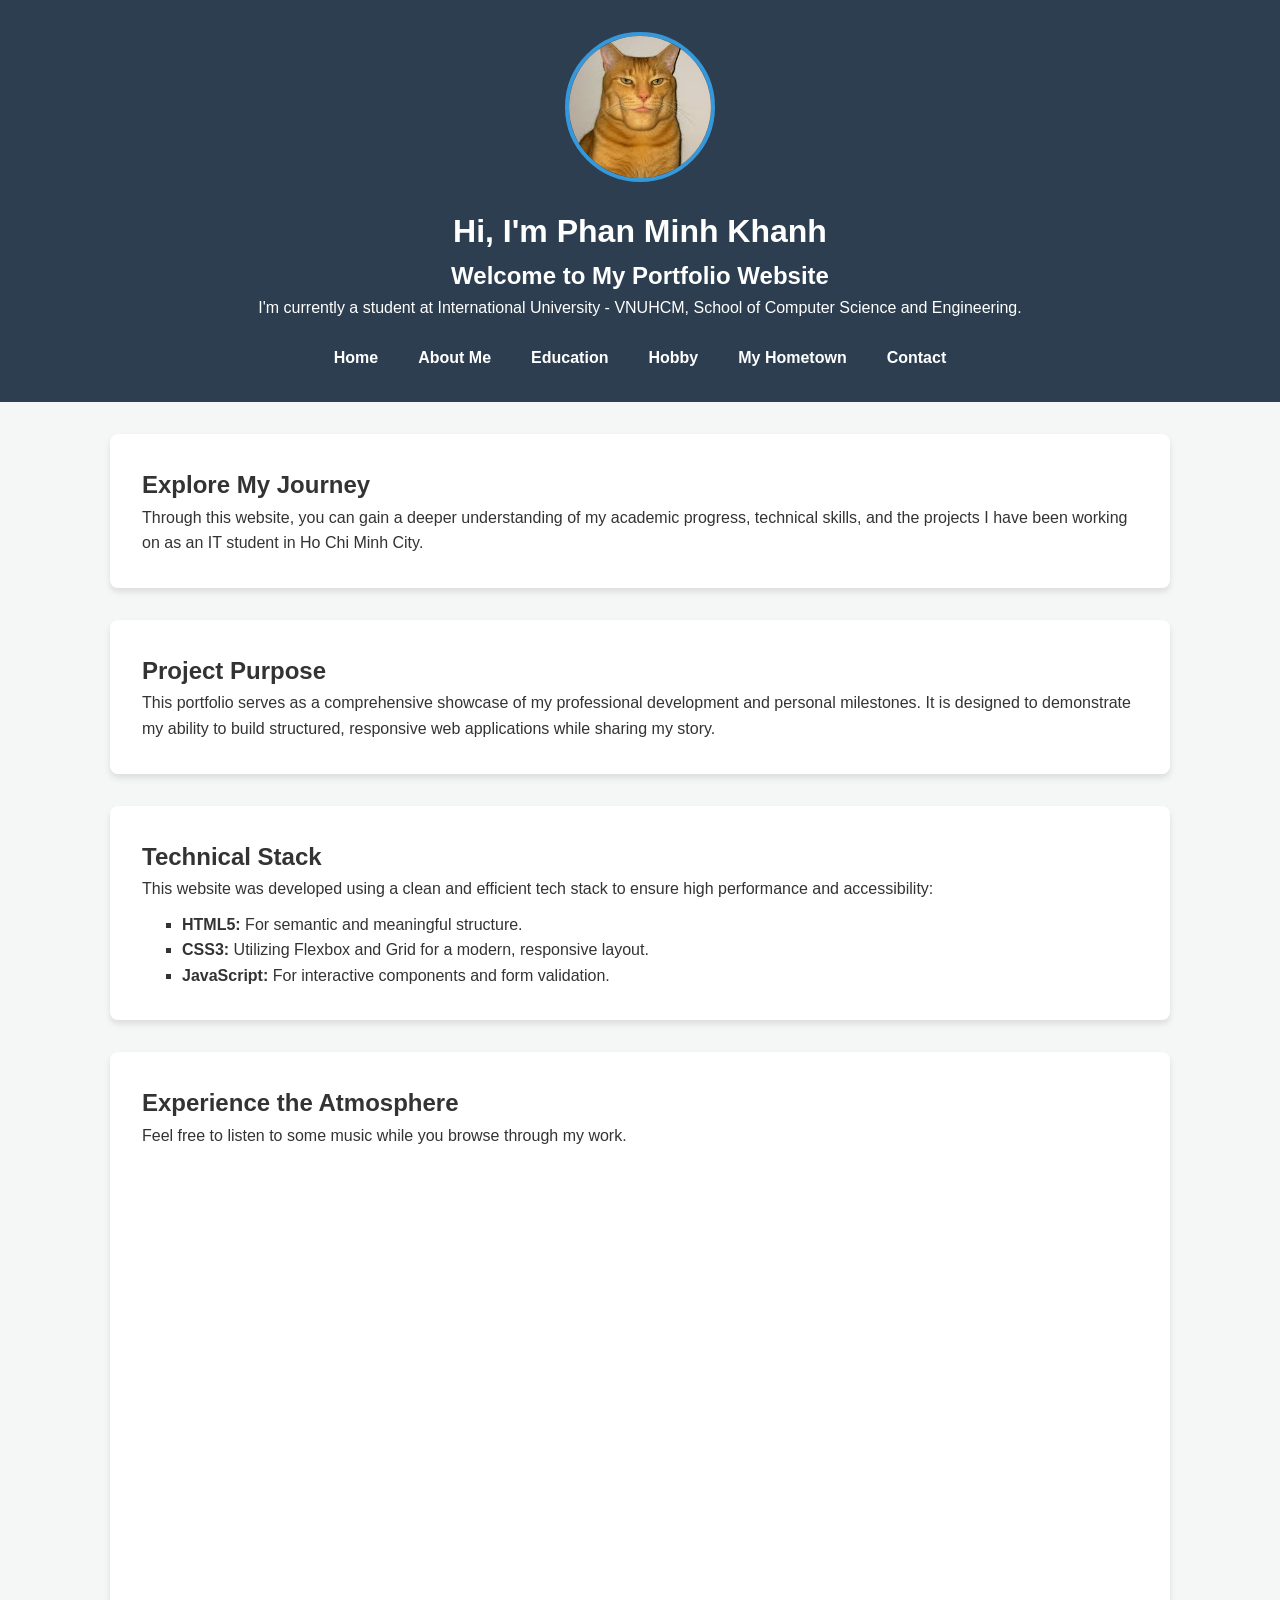
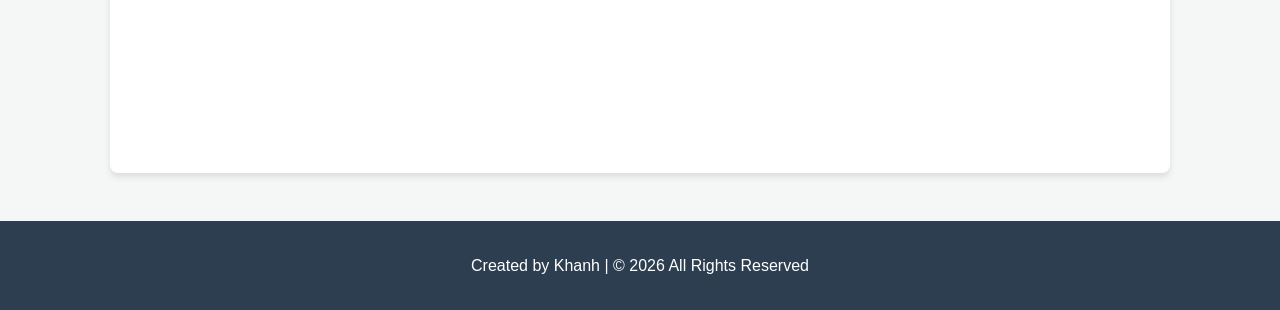
<file: index.html>
<!DOCTYPE html>
<html lang="en">
<head>
    <meta charset="UTF-8">
    <meta name="viewport" content="width=device-width, initial-scale=1.0">
    <meta name="description" content="Welcome to the professional portfolio of Phan Minh Khanh, IT student at International University.">
    <title>Home | Phan Minh Khanh Portfolio</title>
    <link rel="stylesheet" href="assets/css/styles.css">
</head>
<body>
    <div class="page-wrapper">
        <header class="main-header">
            <div class="header-content">
                <img src="assets/img/profile.jpg" alt="Phan Minh Khanh Profile" class="profile-image">
                <h1>Hi, I'm Phan Minh Khanh</h1>
                <h2>Welcome to My Portfolio Website</h2>
                <p>I'm currently a student at International University - VNUHCM, School of Computer Science and Engineering.</p>
            </div>
            <nav class="nav-bar">
                <ul>
                    <li><a href="index.html">Home</a></li>
                    <li><a href="about.html">About Me</a></li>
                    <li><a href="education.html">Education</a></li>
                    <li><a href="hobby.html">Hobby</a></li>
                    <li><a href="hometown.html">My Hometown</a></li>
                    <li><a href="contact.html">Contact</a></li>
                </ul>
            </nav>
        </header>

        <main class="container">
            <section class="card intro-section">
                <h2>Explore My Journey</h2>
                <p>Through this website, you can gain a deeper understanding of my academic progress, technical skills, and the projects I have been working on as an IT student in Ho Chi Minh City.</p>
            </section>

            <section class="card purpose-section">
                <h2>Project Purpose</h2>
                <p>This portfolio serves as a comprehensive showcase of my professional development and personal milestones. It is designed to demonstrate my ability to build structured, responsive web applications while sharing my story.</p>
            </section>

            <section class="card tech-section">
                <h2>Technical Stack</h2>
                <p>This website was developed using a clean and efficient tech stack to ensure high performance and accessibility:</p>
                <ul style="list-style-type: square; padding-left: 40px; margin-top: 10px;">
                    <li><strong>HTML5:</strong> For semantic and meaningful structure.</li>
                    <li><strong>CSS3:</strong> Utilizing Flexbox and Grid for a modern, responsive layout.</li>
                    <li><strong>JavaScript:</strong> For interactive components and form validation.</li>
                </ul>
            </section>

            <section class="card music-section">
                <h2>Experience the Atmosphere</h2>
                <p>Feel free to listen to some music while you browse through my work.</p>
                <div class="video-container">
                    <iframe width="560" height="315" 
                            src="https://www.youtube.com/embed/LwTv8S5co5Q" 
                            title="YouTube video player" 
                            frameborder="0" 
                            allowfullscreen>
                    </iframe>
                </div>
            </section>
        </main>

        <footer>
            <p>Created by Khanh | © 2026 All Rights Reserved</p>
        </footer>
    </div>
</body>
</html>
</file>
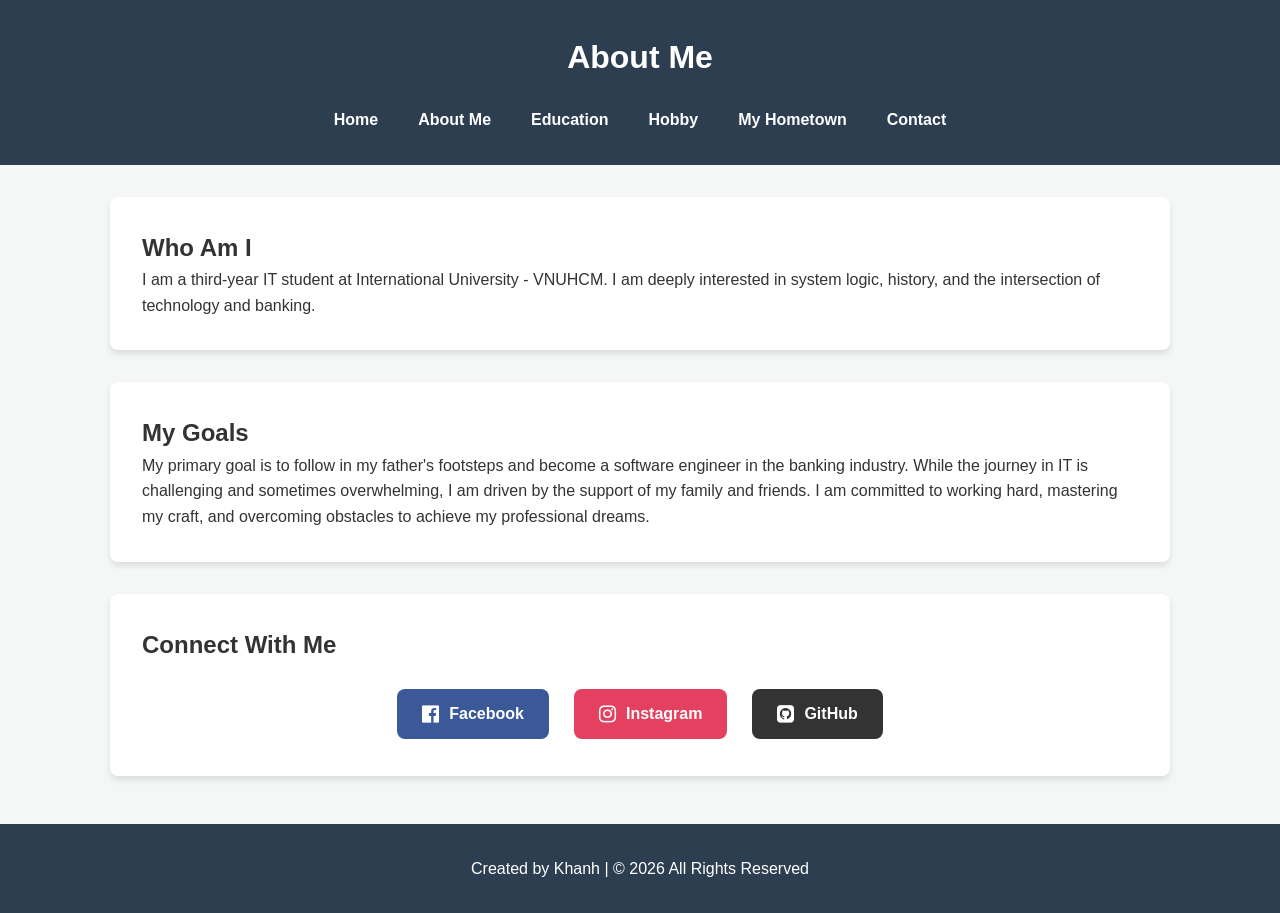
<file: about.html>
<!DOCTYPE html>
<html lang="en">
<head>
    <meta charset="UTF-8">
    <meta name="viewport" content="width=device-width, initial-scale=1.0">
    <meta name="description" content="About Phan Minh Khanh - IT Student at International University HCM.">
    <title>About Me | Portfolio</title>
    <link rel="stylesheet" href="assets/css/styles.css">
    <link rel="stylesheet" href="https://cdnjs.cloudflare.com/ajax/libs/font-awesome/4.7.0/css/font-awesome.min.css">
</head>

<body>

<header>
    <h1>About Me</h1>
    <nav>
        <ul>
            <li><a href="index.html">Home</a></li>
            <li><a href="about.html">About Me</a></li>
            <li><a href="education.html">Education</a></li>
            <li><a href="hobby.html">Hobby</a></li>
            <li><a href="hometown.html">My Hometown</a></li>
            <li><a href="contact.html">Contact</a></li>
        </ul>
    </nav>
</header>

<main class="container">
    <section class="card">
        <h2>Who Am I</h2>
        <p>I am a third-year IT student at International University - VNUHCM. I am deeply interested in system logic, history, and the intersection of technology and banking.</p>
    </section>

    <section class="card">
        <h2>My Goals</h2>
        <p>My primary goal is to follow in my father's footsteps and become a software engineer in the banking industry. While the journey in IT is challenging and sometimes overwhelming, I am driven by the support of my family and friends. I am committed to working hard, mastering my craft, and overcoming obstacles to achieve my professional dreams.</p>
    </section>

    <section class="card">
        <h2>Connect With Me</h2>
        <div class="social-container">
            <a href="https://www.facebook.com/minhkhanh.phan.5473?locale=vi_VN" target="_blank" class="social-btn btn-facebook">
                <i class="fa">&#xf230;</i> Facebook
            </a>

            <a href="https://www.instagram.com/vytduc/" target="_blank" class="social-btn btn-instagram">
                <i class="fa">&#xf16d;</i> Instagram
            </a>

            <a href="https://github.com/khanhpm" target="_blank" class="social-btn btn-github">
                <i class="fa">&#xf092;</i> GitHub
            </a>
        </div>
    </section>
</main>

<footer>
    <p>Created by Khanh | © 2026 All Rights Reserved</p>
</footer>

</body>
</html>
</file>
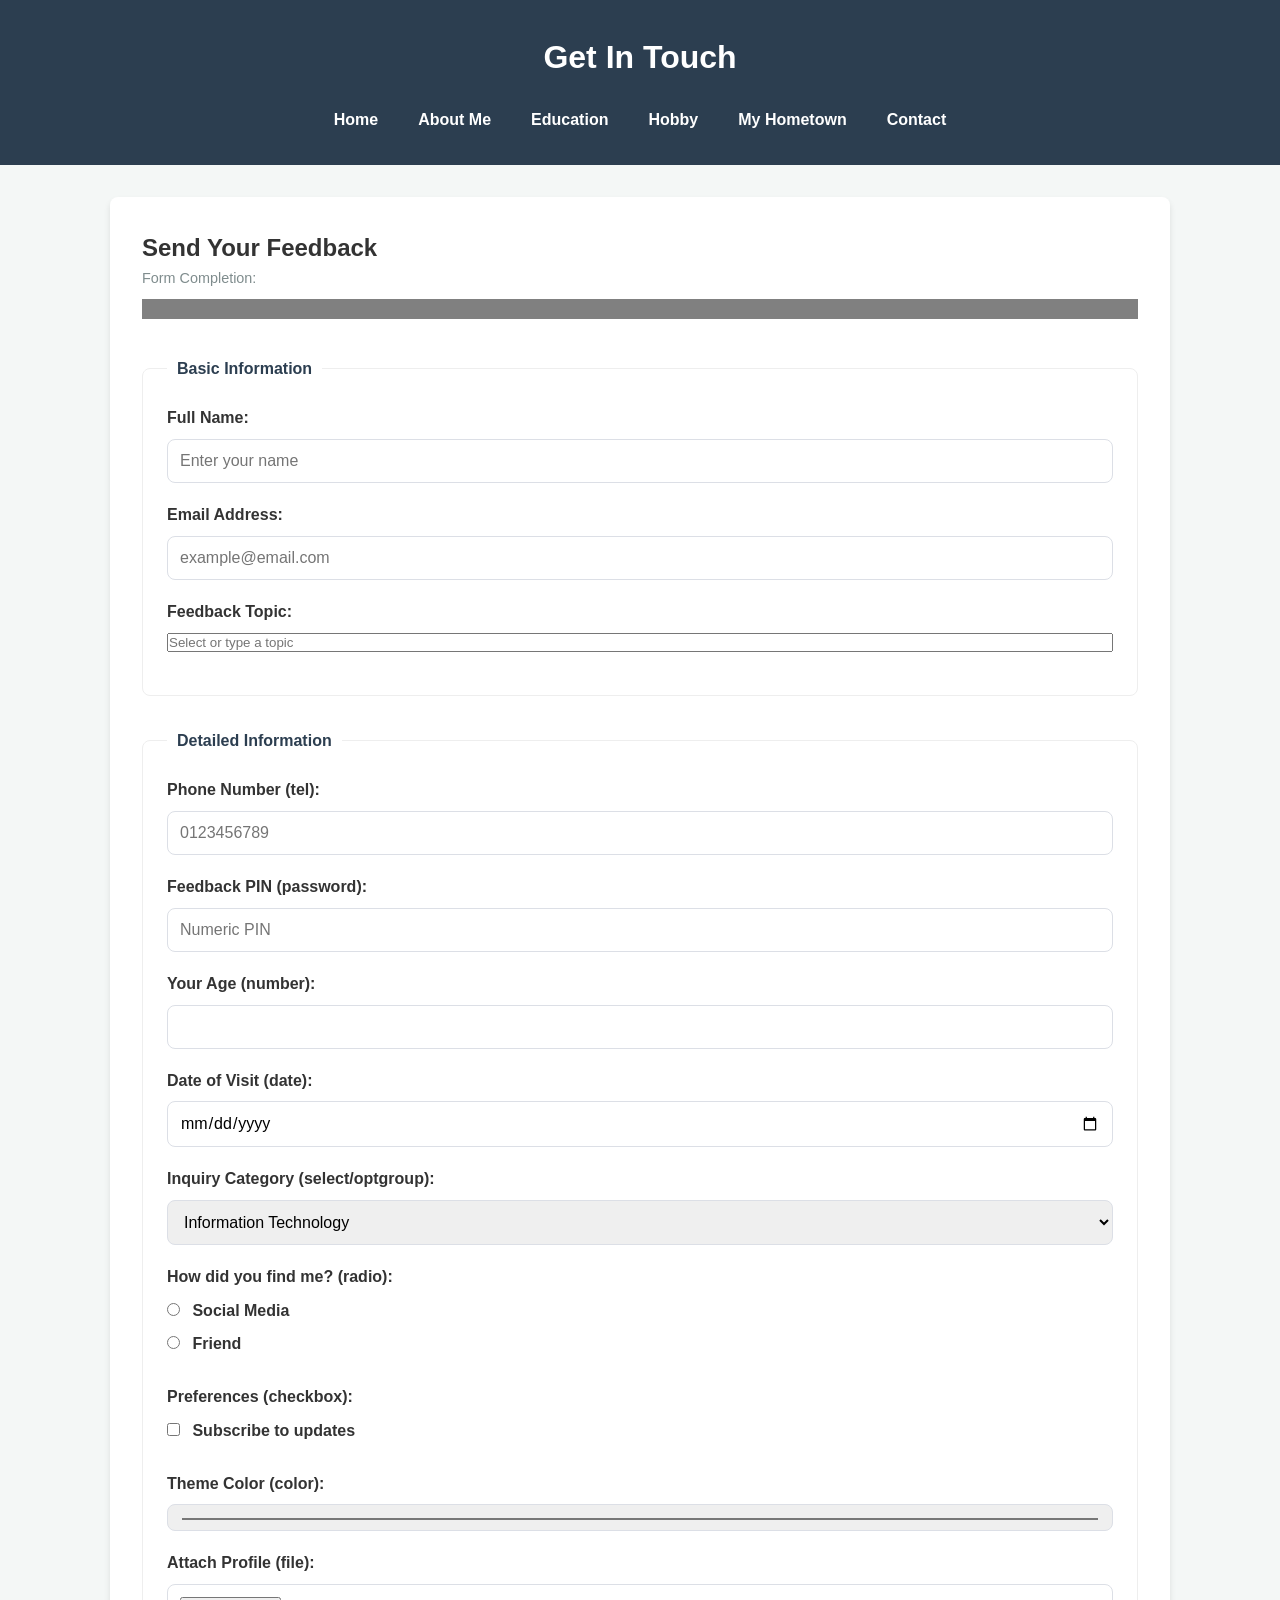
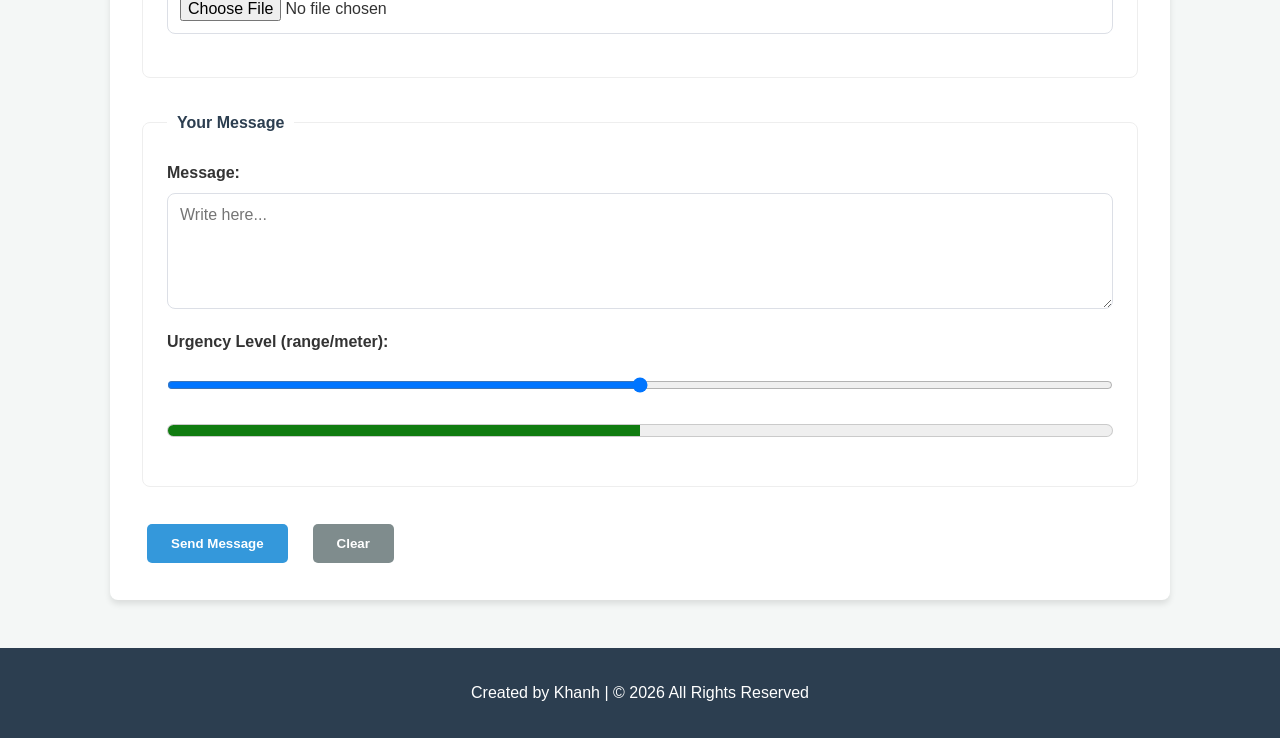
<file: contact.html>
<!DOCTYPE html>
<html lang="en">
<head>
    <meta charset="UTF-8">
    <meta name="viewport" content="width=device-width, initial-scale=1.0">
    <meta name="description" content="Contact Phan Minh Khanh for feedback or inquiries.">
    <title>Contact Me | Phan Minh Khanh Portfolio</title>
    <link rel="stylesheet" href="assets/css/styles.css">
</head>
<body>
    <header>
        <h1>Get In Touch</h1>
        <nav>
            <ul>
                <li><a href="index.html">Home</a></li>
                <li><a href="about.html">About Me</a></li>
                <li><a href="education.html">Education</a></li>
                <li><a href="hobby.html">Hobby</a></li>
                <li><a href="hometown.html">My Hometown</a></li>
                <li><a href="contact.html">Contact</a></li>
            </ul>
        </nav>
    </header>

<main class="container">
    <section class="card">
        <h2>Send Your Feedback</h2>
        
        <div class="progress-section">
            <label for="form-progress">Form Completion:</label>
            <progress id="form-progress" value="0" max="100"></progress>
        </div>

        <form id="contactForm">
            <fieldset>
                <legend>Basic Information</legend>
                
                <div class="field-div">
                    <label for="name">Full Name:</label>
                    <input type="text" id="name" name="name" required placeholder="Enter your name">
                </div>

                <div class="field-div">
                    <label for="email">Email Address:</label>
                    <input type="email" id="email" name="email" required placeholder="example@email.com">
                </div>

                <div class="field-div">
                    <label for="topic">Feedback Topic:</label>
                    <input list="topics" id="topic" name="topic" placeholder="Select or type a topic">
                    <datalist id="topics">
                        <option value="Website Design">
                        <option value="Content Accuracy">
                        <option value="Technical Bug">
                    </datalist>
                </div>
            </fieldset>

            <fieldset>
                <legend>Detailed Information</legend>

                <div class="field-div">
                    <label for="phone">Phone Number (tel):</label>
                    <input type="tel" id="phone" name="phone" pattern="[0-9]{10}" placeholder="0123456789">
                </div>

                <div class="field-div">
                    <label for="pass">Feedback PIN (password):</label>
                    <input type="password" id="pass" name="pass" placeholder="Numeric PIN">
                </div>

                <div class="field-div">
                    <label for="age">Your Age (number):</label>
                    <input type="number" id="age" name="age" min="1" max="100">
                </div>

                <div class="field-div">
                    <label for="date">Date of Visit (date):</label>
                    <input type="date" id="date" name="date">
                </div>

                <div class="field-div">
                    <label for="category">Inquiry Category (select/optgroup):</label>
                    <select id="category" name="category">
                        <optgroup label="Academic">
                            <option value="it">Information Technology</option>
                            <option value="systems">System Design</option>
                        </optgroup>
                        <optgroup label="Personal">
                            <option value="collab">Collaboration</option>
                            <option value="social">Social Connect</option>
                        </optgroup>
                    </select>
                </div>

                <div class="field-div">
                    <label>How did you find me? (radio):</label>
                    <label><input type="radio" name="source" value="social"> Social Media</label>
                    <label><input type="radio" name="source" value="friend"> Friend</label>
                </div>

                <div class="field-div">
                    <label>Preferences (checkbox):</label>
                    <label><input type="checkbox" name="pref" value="newsletter"> Subscribe to updates</label>
                </div>

                <div class="field-div">
                    <label for="favcolor">Theme Color (color):</label>
                    <input type="color" id="favcolor" name="favcolor" value="#3498db">
                </div>

                <div class="field-div">
                    <label for="fileup">Attach Profile (file):</label>
                    <input type="file" id="fileup" name="fileup">
                </div>
            </fieldset>

            <fieldset>
                <legend>Your Message</legend>
                <div class="field-div">
                    <label for="feedback">Message:</label>
                    <textarea id="feedback" name="feedback" rows="5" required placeholder="Write here..."></textarea>
                </div>

                <div class="field-div">
                    <label for="urgency">Urgency Level (range/meter):</label>
                    <input type="range" id="urgency" name="urgency" min="0" max="100" value="50">
                    <meter id="uMeter" min="0" max="100" value="50"></meter>
                </div>
            </fieldset>

            <div class="button-group">
                <button type="submit" class="submit-btn">Send Message</button>
                <button type="reset" class="btn-reset">Clear</button>
            </div>
        </form>
    </section>
</main>

    <footer>
        <p>Created by Khanh | © 2026 All Rights Reserved</p>
    </footer>

    <script src="assets/js/script.js"></script>
</body>
</html>
</file>
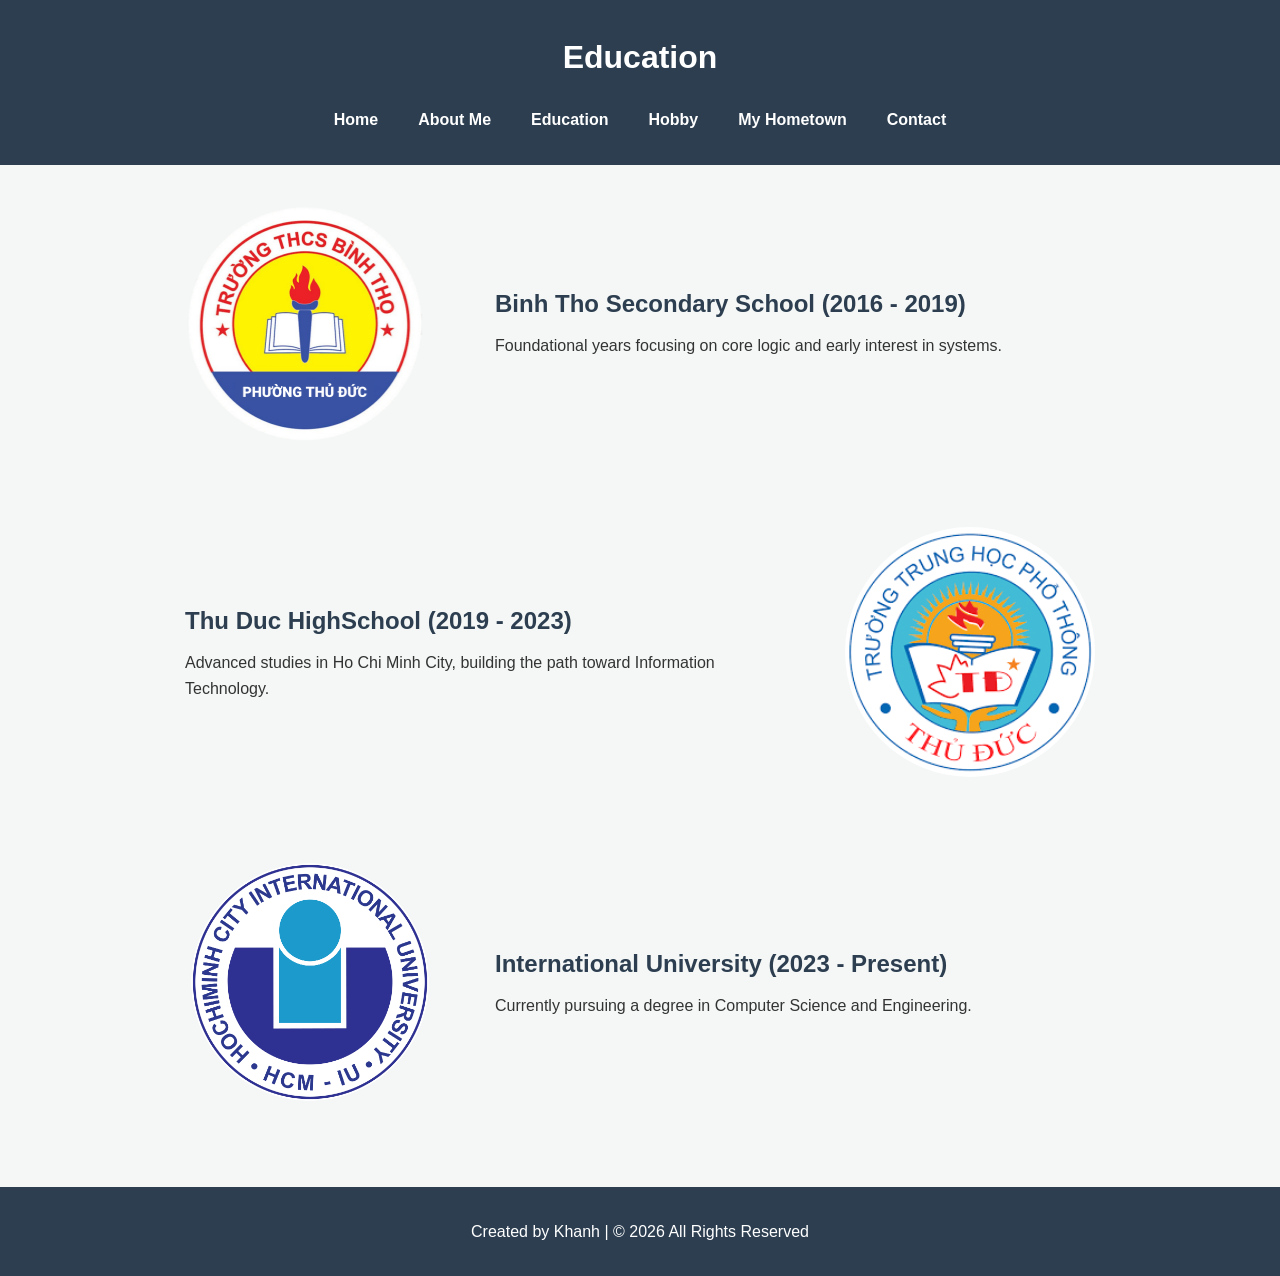
<file: education.html>
<!DOCTYPE html>
<html lang="en">
<head>
    <meta charset="UTF-8">
    <meta name="viewport" content="width=device-width, initial-scale=1.0">
    <title>Education</title>
    <link rel="stylesheet" href="assets/css/styles.css">
</head>
<body>

<header>
    <h1>Education</h1>
    <nav>
        <ul>
            <li><a href="index.html">Home</a></li>
            <li><a href="about.html">About Me</a></li>
            <li><a href="education.html">Education</a></li>
            <li><a href="hobby.html">Hobby</a></li>
            <li><a href="hometown.html">My Hometown</a></li>
            <li><a href="contact.html">Contact</a></li>
        </ul>
    </nav>
</header>

<main class="container">
    <div class="education-row">
        <div class="edu-logo">
            <img src="assets/img/binhtho.jpg" alt="Binh Tho Secondary School">
        </div>
        <div class="edu-text">
            <h2>Binh Tho Secondary School (2016 - 2019)</h2>
            <p>Foundational years focusing on core logic and early interest in systems.</p>
        </div>
    </div>

    <div class="education-row">
        <div class="edu-logo">
            <img src="assets/img/thuduchighschool.jpg" alt="Thu Duc HighSchool">
        </div>
        <div class="edu-text">
            <h2>Thu Duc HighSchool (2019 - 2023)</h2>
            <p>Advanced studies in Ho Chi Minh City, building the path toward Information Technology.</p>
        </div>
    </div>

    <div class="education-row">
        <div class="edu-logo">
            <img src="assets/img/International Unversity.jpg" alt="International University">
        </div>
        <div class="edu-text">
            <h2>International University (2023 - Present)</h2>
            <p>Currently pursuing a degree in Computer Science and Engineering.</p>
        </div>
    </div>
</main>

<footer>
    <p>Created by Khanh | © 2026 All Rights Reserved</p>
</footer>

</body>
</html>
</file>
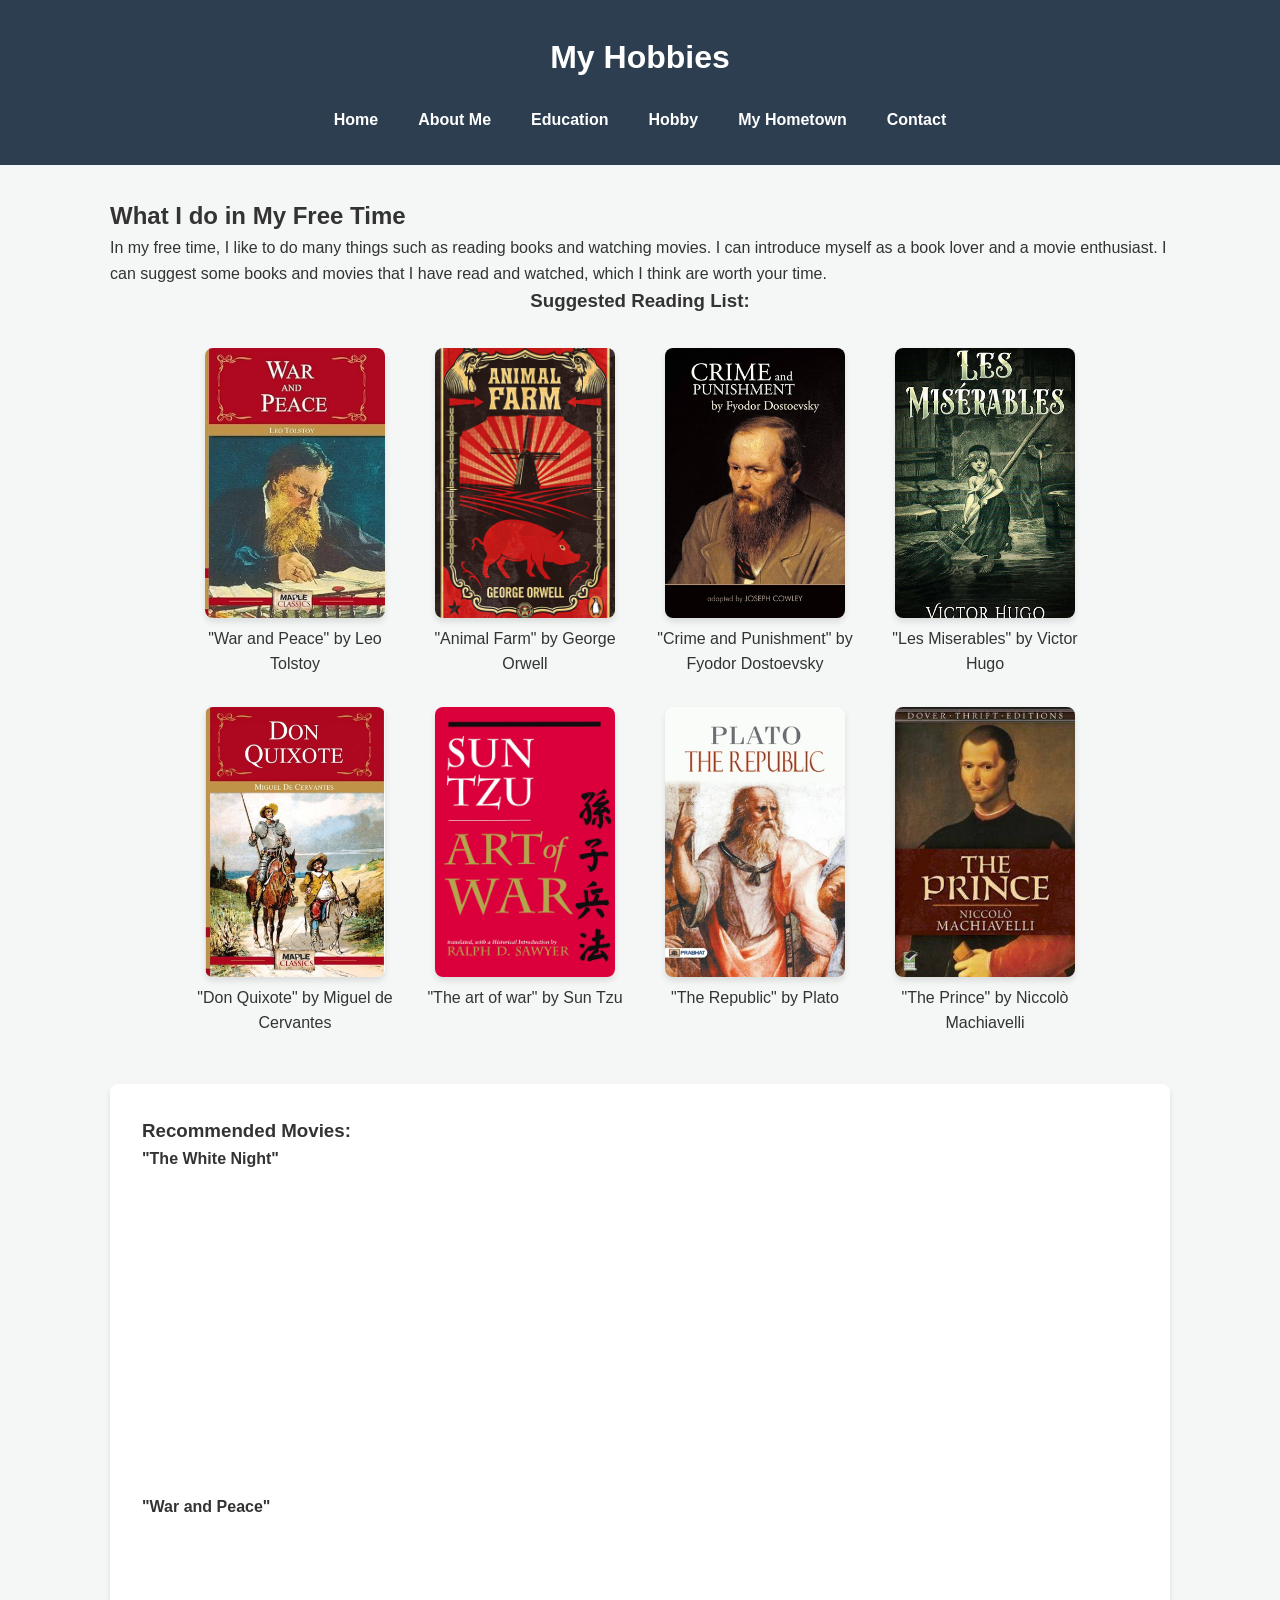
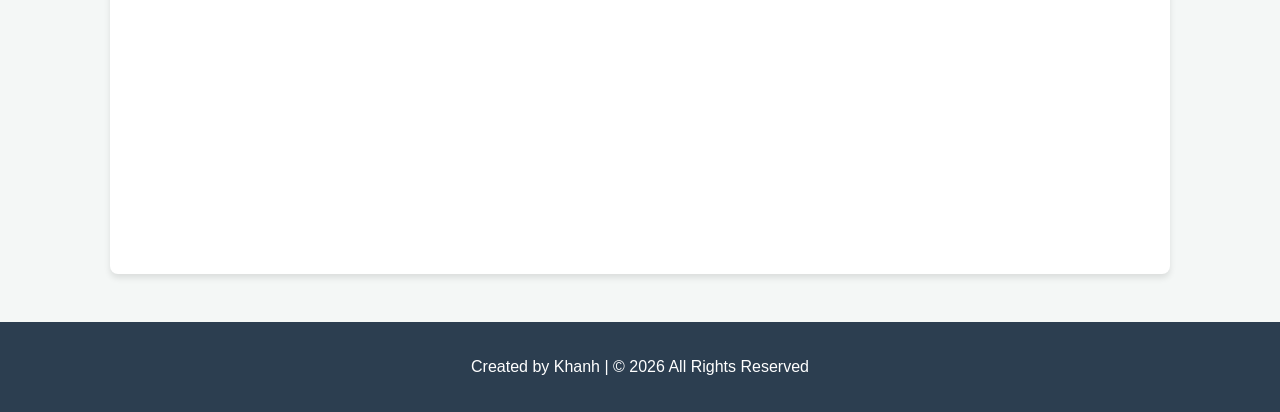
<file: hobby.html>
<!DOCTYPE html>
<html lang="en">
<head>
    <meta charset="UTF-8">
    <meta name="viewport" content="width=device-width, initial-scale=1.0">
    <title>Hobbies</title>
    <link rel="stylesheet" href="assets/css/styles.css">
</head>
<body>
    <header>
        <h1>My Hobbies</h1>
        <nav>
            <ul>
                <li><a href="index.html">Home</a></li>
                <li><a href="about.html">About Me</a></li>
                <li><a href="education.html">Education</a></li>
                <li><a href="hobby.html">Hobby</a></li>
                <li><a href="hometown.html">My Hometown</a></li>
                <li><a href="contact.html">Contact</a></li>
            </ul>
        </nav>
    </header>

 <main class="container">
    <section class="hobby-section">
        <h2>What I do in My Free Time</h2>
        <p>In my free time, I like to do many things such as reading books and watching movies. I can introduce myself as a book lover and a movie enthusiast.
            I can suggest some books and movies that I have read and watched, which I think are worth your time.
        </p>

        <div class="hobby-category">
            <h3>Suggested Reading List:</h3>
            <ul class="book-list">
                <li>
                    <figure>
                        <img src="assets/img/warandpeace.jpg" alt="War and Peace" class="book-cover">
                        <figcaption>"War and Peace" by Leo Tolstoy</figcaption>
                    </figure>
                </li>
                <li>
                    <figure>
                        <img src="assets/img/animalfarm.jpg" alt="Animal Farm" class="book-cover">
                        <figcaption>"Animal Farm" by George Orwell</figcaption>
                    </figure>
                </li>
                <li>
                    <figure>
                        <img src="assets/img/crimeandpunishment.jpg" alt="Crime and Punishment" class="book-cover">
                        <figcaption>"Crime and Punishment" by Fyodor Dostoevsky</figcaption>
                    </figure>
                </li>
                <li>
                    <figure>
                        <img src="assets/img/les-miserables-305.jpg" alt="Les Miserables" class="book-cover">
                        <figcaption>"Les Miserables" by Victor Hugo</figcaption>
                    </figure>
                </li>
                <li>
                    <figure>
                        <img src="assets/img/Don Quixote.jpg" alt="Don Quixote" class="book-cover">
                        <figcaption>"Don Quixote" by Miguel de Cervantes</figcaption>
                    </figure>
                </li>
                </li>
                <li>
                    <figure>
                        <img src="assets/img/artofwar.webp" alt="The art of war" class="book-cover">
                        <figcaption>"The art of war" by Sun Tzu</figcaption>
                    </figure>
                </li>
                <li>
                    <figure>
                        <img src="assets/img/the-republic.jpg" alt="The Republic" class="book-cover">
                        <figcaption>"The Republic" by Plato</figcaption>
                    </figure>
                </li>
                <li>
                    <figure>
                        <img src="assets/img/the-prince.jpg" alt="The Prince" class="book-cover">
                        <figcaption>"The Prince" by Niccolò Machiavelli</figcaption>
                    </figure>
            </ul>
        </div>
    </section>


            <div class="hobby-group card">
                <h3>Recommended Movies:</h3>
                <div class="movie-item">
                    <h4>"The White Night"</h4>
                    <iframe width="100%" height="315" src="https://www.youtube.com/embed/_XCPFsWl1tg" frameborder="0" allowfullscreen></iframe>
                </div>
                <div class="movie-item">
                    <h4>"War and Peace"</h4>
                    <iframe width="100%" height="315" src="https://www.youtube.com/embed/bIij-KQ0jYU" frameborder="0" allowfullscreen></iframe>
                </div>
            </div>
        </div>
    </main>

    <footer>
        <p>Created by Khanh | © 2026 All Rights Reserved</p>
    </footer>
</body>
</html>
</file>
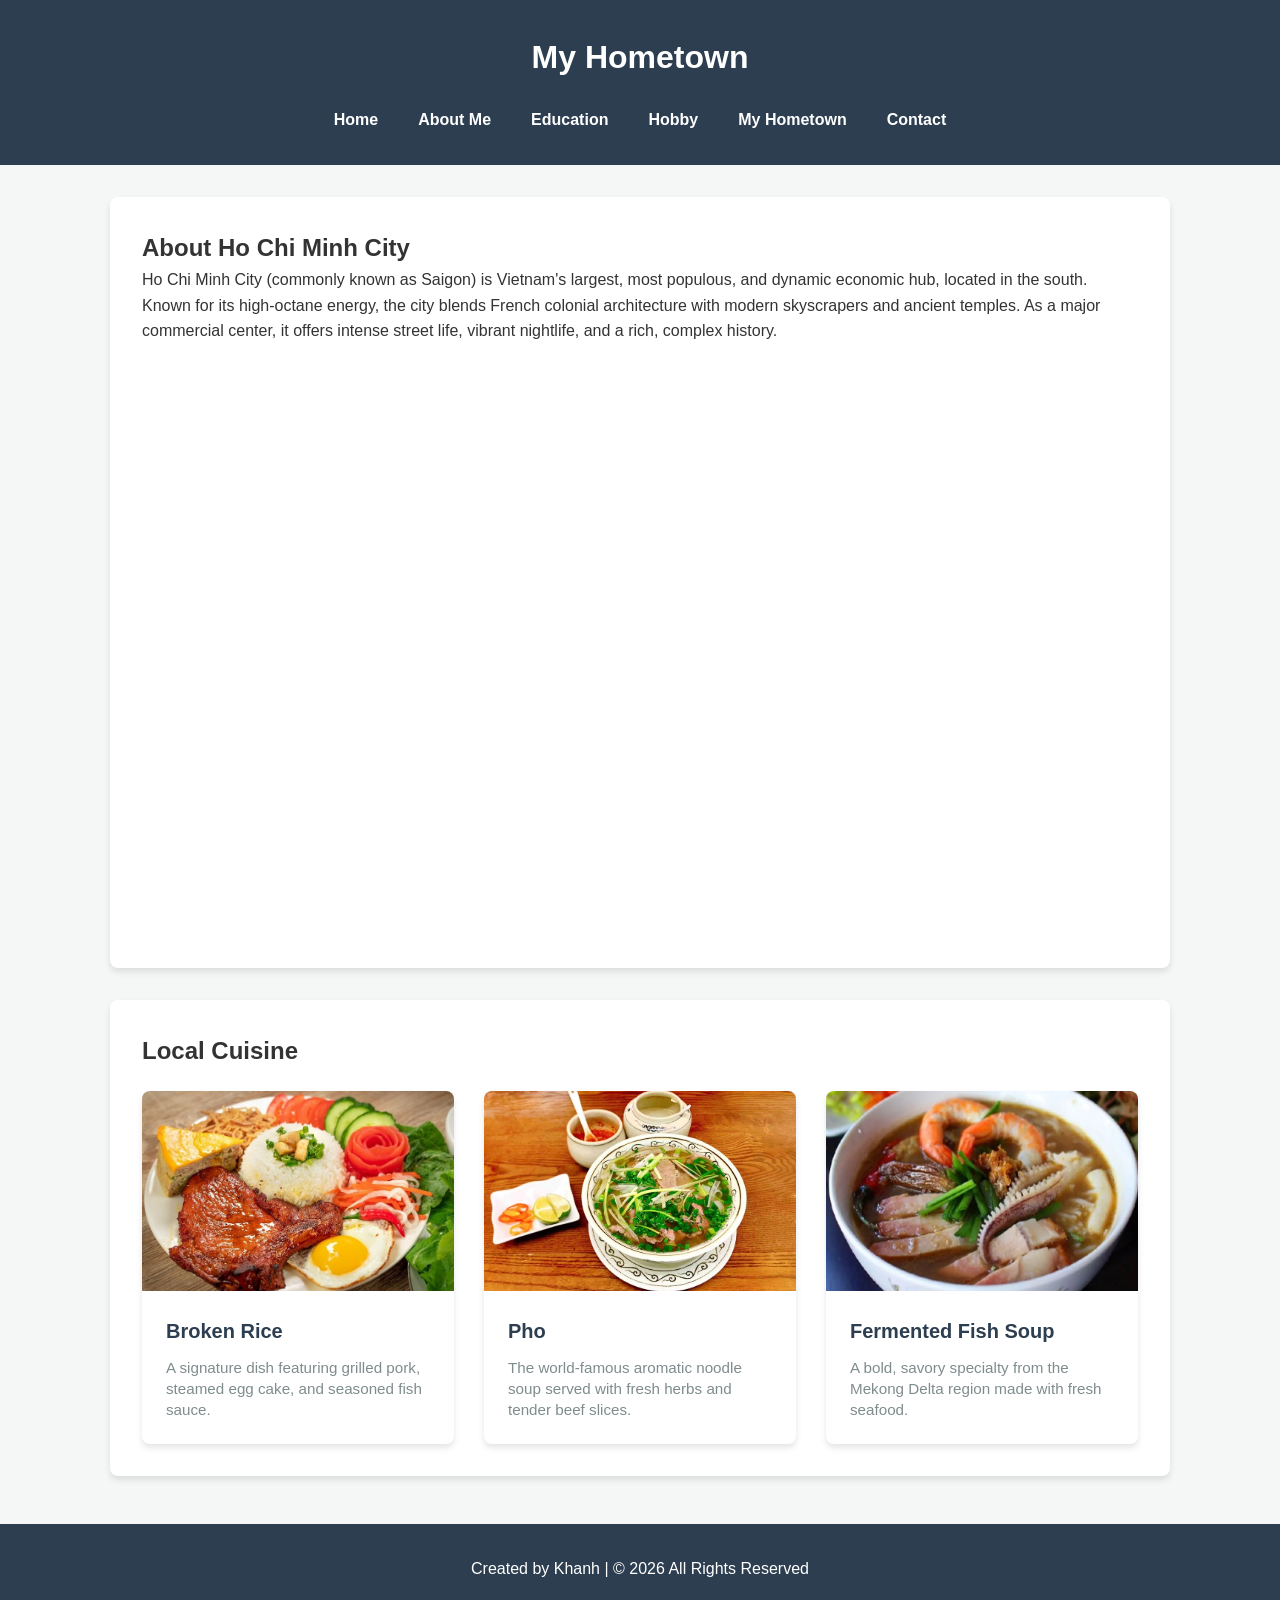
<file: hometown.html>
<!DOCTYPE html>
<html lang="en">
<head>
    <meta charset="UTF-8">
    <meta name="viewport" content="width=device-width, initial-scale=1.0">
    <meta name="description" content="Explore the culture and delicious local cuisine of Ho Chi Minh City.">
    <title>My Hometown | Phan Minh Khanh Portfolio</title>
    <link rel="stylesheet" href="assets/css/styles.css">
</head>
<body>
    <header>
        <h1>My Hometown</h1>
        <nav>
            <ul>
                <li><a href="index.html">Home</a></li>
                <li><a href="about.html">About Me</a></li>
                <li><a href="education.html">Education</a></li>
                <li><a href="hobby.html">Hobby</a></li>
                <li><a href="hometown.html">My Hometown</a></li>
                <li><a href="contact.html">Contact</a></li>
            </ul>
        </nav>
    </header>

    <main class="container">
        <section class="hometown-intro card">
            <h2>About Ho Chi Minh City</h2>
            <p>Ho Chi Minh City (commonly known as Saigon) is Vietnam's largest, most populous, and dynamic economic hub, located in the south. 
                Known for its high-octane energy, the city blends French colonial architecture with modern skyscrapers and ancient temples. 
                As a major commercial center, it offers intense street life, vibrant nightlife, and a rich, complex history.</p>
            <div class="video-container">
                <iframe src="https://www.google.com/maps?q=Ho+Chi+Minh+City&output=embed" title="Google Map of Ho Chi Minh City"
                    width="100%" height="450" style="border:0;" allowfullscreen="" loading="lazy"></iframe>
            </div>
        </section>

        <section class="cuisine-section card">
            <h2>Local Cuisine</h2>
            <div class="food-grid">
                <figure class="food-item">
                    <img src="assets/img/vietnamese-broken-rice-01.jpg" alt="Broken Rice (Com Tam)" class="food-img">
                    <figcaption>
                        <h3>Broken Rice</h3>
                        <p>A signature dish featuring grilled pork, steamed egg cake, and seasoned fish sauce.</p>
                    </figcaption>
                </figure>

                <figure class="food-item">
                    <img src="assets/img/Vietnamese-pho.jpg" alt="Pho Beef Noodle Soup" class="food-img">
                    <figcaption>
                        <h3>Pho</h3>
                        <p>The world-famous aromatic noodle soup served with fresh herbs and tender beef slices.</p>
                    </figcaption>
                </figure>

                <figure class="food-item">
                    <img src="assets/img/frementedsoup.jpg" alt="Fermented Fish Soup" class="food-img">
                    <figcaption>
                        <h3>Fermented Fish Soup</h3>
                        <p>A bold, savory specialty from the Mekong Delta region made with fresh seafood.</p>
                    </figcaption>
                </figure>
            </div>
        </section>
    </main>

    <footer>
        <p>Created by Khanh | © 2026 All Rights Reserved</p>
    </footer>
</body>
</html>
</file>
<file: assets/css/styles.css>
/* =========================================
   1. CSS VARIABLES & BASE STYLES
   ========================================= */
:root {
    --primary-color: #2c3e50;  
    --secondary-color: #3498db;  
    --accent-color: #e74c3c;     
    --bg-color: #f4f7f6;         
    --card-bg: #ffffff;
    --text-color: #333333;
    --text-light: #7f8c8d;
    --transition: all 0.3s ease;
    --border-radius: 8px;
    --shadow: 0 4px 6px rgba(0, 0, 0, 0.1);
}

* {
    margin: 0;
    padding: 0;
    box-sizing: border-box;
}

body {
    font-family: 'Segoe UI', Tahoma, Geneva, Verdana, sans-serif;
    line-height: 1.6;
    background-color: var(--bg-color);
    color: var(--text-color);
}

/* =========================================
   2. NAVIGATION & HEADER
   ========================================= */
header {
    background-color: var(--primary-color);
    color: white;
    padding: 2rem 1rem;
    text-align: center;
}

.profile-image {
    width: 150px;
    height: 150px;
    border-radius: 50%;
    border: 4px solid var(--secondary-color);
    margin-bottom: 1rem;
    object-fit: cover;
}

nav ul {
    list-style: none;
    display: flex;
    justify-content: center;
    gap: 20px;
    margin-top: 1.5rem;
    flex-wrap: wrap;
}

nav a {
    color: white;
    text-decoration: none;
    font-weight: bold;
    padding: 5px 10px;
    transition: var(--transition);
    border-bottom: 2px solid transparent;
}

nav a:hover, nav a:focus {
    color: var(--secondary-color);
    border-bottom: 2px solid var(--secondary-color);
    outline: none;
}

/* =========================================
   3. LAYOUT CONTAINERS
   ========================================= */
.container {
    max-width: 1100px;
    margin: 2rem auto;
    padding: 0 20px;
}

.card {
    background: var(--card-bg);
    padding: 2rem;
    border-radius: var(--border-radius);
    box-shadow: var(--shadow);
    margin-bottom: 2rem;
}

/* Local Cuisine Grid */
.food-grid {
    display: grid;
    grid-template-columns: repeat(auto-fit, minmax(300px, 1fr));
    gap: 30px;
    margin-top: 20px;
}

.food-item {
    background: #fff;
    border-radius: var(--border-radius);
    overflow: hidden;
    box-shadow: var(--shadow);
    transition: var(--transition);
    margin: 0;
}

.food-item:hover {
    transform: translateY(-5px);
}

.food-img {
    width: 100%;
    height: 200px;
    object-fit: cover; 
    display: block;
}

.food-item figcaption {
    padding: 1.5rem;
}

.food-item h3 {
    color: var(--primary-color);
    margin-bottom: 10px;
    font-size: 1.25rem;
}

.food-item p {
    font-size: 0.95rem;
    color: var(--text-light);
    line-height: 1.4;
}

/* =========================================
   4. EDUCATION 
   ========================================= */
.education-row {
    display: flex;
    align-items: center;
    justify-content: center;
    gap: 60px;
    margin-bottom: 80px;
    width: 100%;
}

.education-row:nth-child(even) {
    flex-direction: row-reverse;
}

.edu-logo {
    flex: 0 0 250px;
}

.edu-logo img {
    width: 250px;
    height: 250px;
    border-radius: 50%;
    object-fit: cover;
    display: block;
    border: none;
}

.edu-text {
    flex: 1;
    max-width: 600px;
}

.edu-text h2 {
    color: var(--primary-color);
    margin-bottom: 10px;
}

/* =========================================
   5. HOBBY
   ========================================= */
.hobby-category {
    text-align: center;
    margin-bottom: 3rem;
}

.book-list {
    list-style: none;
    padding: 0;
    display: flex;
    flex-wrap: wrap;
    justify-content: center;
    gap: 30px;
    margin-top: 2rem;
}

.book-list li {
    flex: 0 1 200px;
    text-align: center;
}

.book-cover {
    width: 180px;      
    height: 270px;     
    object-fit: cover; 
    border-radius: var(--border-radius);
    box-shadow: var(--shadow);
    transition: var(--transition);
}

.book-cover:hover {
    transform: translateY(-10px);
}

/* =========================================
   6. CONTACT & FORM STYLING
   ========================================= */
fieldset {
    border: 1.5px solid #eee;
    padding: 1.5rem;
    margin-bottom: 2rem;
    border-radius: var(--border-radius);
    background-color: #fff;
}

legend {
    font-weight: bold;
    padding: 0 10px;
    color: var(--primary-color);
}

.field-div {
    margin-bottom: 1.2rem;
    display: flex;
    flex-direction: column;
}

.field-div label {
    margin-bottom: 0.5rem;
    font-weight: 600;
}

/* Universal Input Styling */
input[type="text"], 
input[type="email"],
input[type="tel"],
input[type="password"],
input[type="number"],
input[type="date"],
input[type="color"],
input[type="file"],
select,
textarea {
    width: 100%;
    padding: 12px;
    border: 1.5px solid #dcdfe6;
    border-radius: var(--border-radius);
    font-family: inherit;
    font-size: 16px;
    transition: var(--transition);
}

input[type="radio"], 
input[type="checkbox"] {
    width: auto;
    margin-right: 8px;
    cursor: pointer;
}

input:focus, select:focus, textarea:focus {
    border-color: var(--secondary-color);
    outline: none;
    box-shadow: 0 0 8px rgba(52, 152, 219, 0.2);
}

/* Buttons */
.button-group {
    display: flex;
    gap: 15px;
    margin-top: 1rem;
}

.submit-btn, .btn-reset {
    padding: 12px 30px;
    border-radius: var(--border-radius);
    border: none;
    font-weight: bold;
    cursor: pointer;
    transition: var(--transition);
}

.submit-btn { background-color: var(--secondary-color); color: white; }
.btn-reset { background-color: #e0e0e0; color: var(--text-color); }

.submit-btn:hover { background-color: #2980b9; transform: translateY(-2px); }

/* =========================================
   7. SPECIAL ELEMENTS (Progress, Meter, Video)
   ========================================= */
progress { width: 100%; height: 15px; accent-color: var(--secondary-color); }
meter { width: 100%; height: 20px; display: block; margin-top: 10px; }

.video-container {
    position: relative;
    padding-bottom: 56.25%;
    height: 0;
    overflow: hidden;
    margin: 1rem 0;
    border-radius: var(--border-radius);
}

.video-container iframe {
    position: absolute; top: 0; left: 0; width: 100%; height: 100%;
}

/* =========================================
   7. SPECIAL ELEMENTS
   ========================================= */
.progress-section {
    margin-bottom: 2rem;
}

.progress-section label {
    display: block;
    margin-bottom: 8px;
    font-size: 0.9rem;
    color: var(--text-light);
}

progress { 
    width: 100%; 
    height: 12px; 
    accent-color: var(--secondary-color); 
    border-radius: 10px;
}

/* Range and Meter styling for "Urgency" */
input[type="range"] {
    width: 100%;
    margin: 15px 0;
    cursor: pointer;
}

meter { 
    width: 100%; 
    height: 15px; 
    border-radius: 10px;
}

/* Buttons */
.social-btn, .submit-btn, .btn-reset {
    display: inline-block;
    padding: 12px 24px;
    border-radius: 5px;
    text-decoration: none;
    cursor: pointer;
    transition: var(--transition);
    border: none;
    font-weight: bold;
    margin: 5px;
}

.submit-btn { background-color: var(--secondary-color); color: white; }
.btn-reset { background-color: var(--text-light); color: white; }

.submit-btn:hover, .btn-reset:hover {
    opacity: 0.9;
    transform: translateY(-2px);
}

/* =========================================
   7. SPECIAL ELEMENTS
   ========================================= */
progress { width: 100%; height: 20px; accent-color: var(--secondary-color); }
meter { width: 100%; height: 25px; }

.video-container {
    position: relative;
    padding-bottom: 56.25%; 
    height: 0;
    overflow: hidden;
    margin: 1rem 0;
}

.video-container iframe {
    position: absolute; top: 0; left: 0; width: 100%; height: 100%;
    border-radius: var(--border-radius);
}

/* =========================================
   8. RESPONSIVE DESIGN (768px)
   ========================================= */
@media (max-width: 768px) {
    nav ul { flex-direction: column; gap: 10px; }
    
    .education-row, .education-row:nth-child(even) {
        flex-direction: column;
        gap: 20px;
        text-align: center;
    }

    .edu-logo img { width: 180px; height: 180px; }
    
    .intro-grid, .food-grid, .book-list {
        grid-template-columns: 1fr;
    }
}

/* =========================================
   9. FOOTER
   ========================================= */
footer {
    background-color: var(--primary-color);
    color: white;
    text-align: center;
    padding: 2rem;
    margin-top: 3rem;
}

/* Social Container & Buttons */
.social-container {
    display: flex;
    justify-content: center;
    gap: 15px;
    margin-top: 20px;
    flex-wrap: wrap;
}

.social-btn {
    text-decoration: none;
    padding: 12px 25px;
    border-radius: var(--border-radius);
    font-weight: bold;
    display: flex;
    align-items: center;
    gap: 10px; /* Space between icon and text */
    transition: var(--transition);
}

.social-btn i {
    font-size: 20px;
}

/* Specific Colors */
.btn-facebook {
    background-color: #3b5998;
    color: white;
}

.btn-instagram {
    background-color: #e4405f;
    color: white;
}

.btn-github {
    background-color: #333;
    color: white;
}

.social-btn:hover {
    transform: translateY(-3px);
    box-shadow: 0 5px 15px rgba(0,0,0,0.2);
}
</file>
